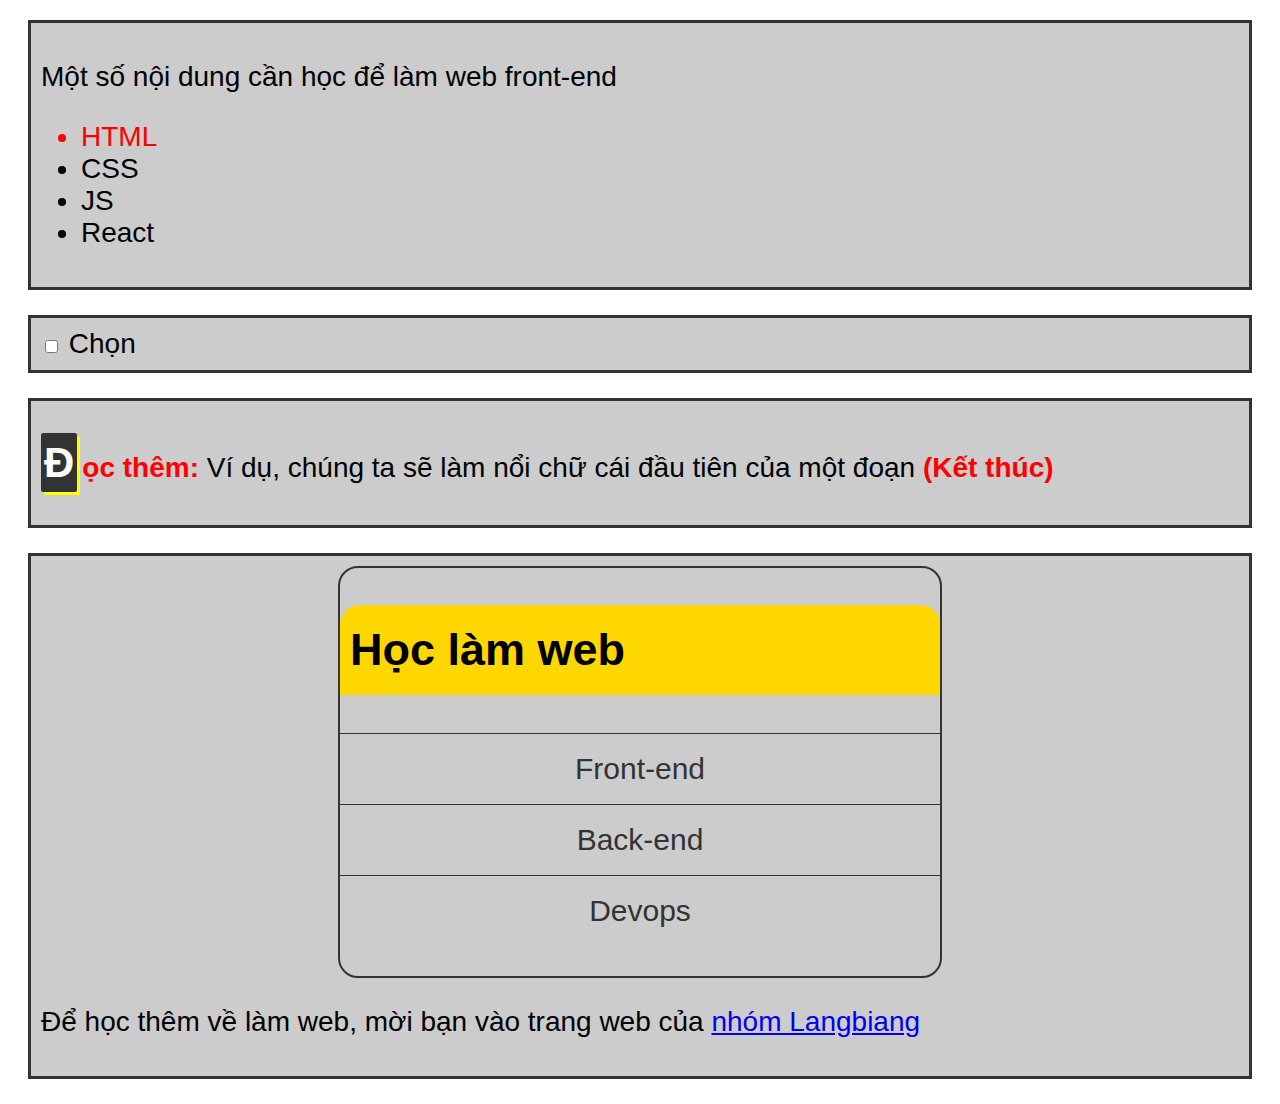
<file: BAI11/index.html>
<!DOCTYPE html>
<html lang="en">
<head>
    <meta charset="UTF-8">
    <meta name="viewport" content="width=device-width, initial-scale=1.0">
    <link rel="stylesheet" href="main.css">
    <title>Document</title>
</head>
<body>
    <div class="main">
        <div class="content">
            <div class="layout phan1">
                <p>Một số nội dung cần học để làm web front-end</p>
                <ul>
                    <li>HTML</li>
                    <li>CSS</li>
                    <li>JS</li>
                    <li>React</li>
                </ul>
            </div>
            <div class="layout phan2">
                <div>
                    <input type="checkbox" name="my-checkbox" id="opt-in">
                    <label for="opt-in">Chọn</label>
                </div>
            </div>
            <div class="layout phan3">
                <p>Ví dụ, chúng ta sẽ làm nổi chữ cái đầu tiên của một đoạn </p>
            </div>
            <div class="layout phan4">
                <nav>
                    <h2>Học làm web</h2>
                    <ul>
                        <li><a href="frontend.html">Front-end</a></li>
                        <li><a href="backend.html">Back-end</a></li>
                        <li><a href="devops.html">Devops</a></li>
                    </ul>
                </nav>
                <p>Để học thêm về làm web, mời bạn vào trang web của <a href="https://legiacong.blogspot.com">nhóm Langbiang</a></p>
            </div>
        </div>
    </div>
</body>
</html>
</file>
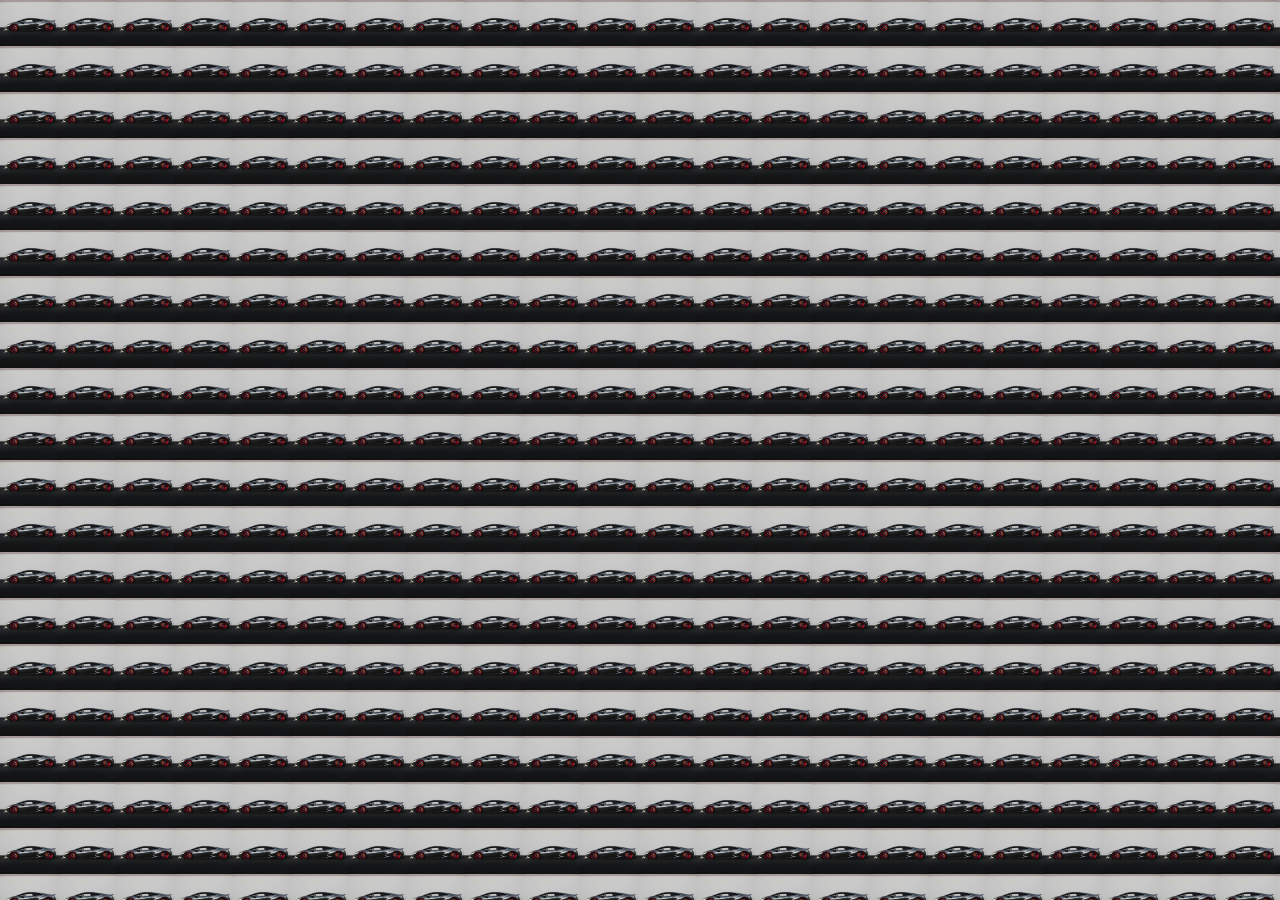
<file: BAI12-13/index.html>
<!DOCTYPE html>
<html lang="en">
<head>
    <meta charset="UTF-8">
    <meta name="viewport" content="width=device-width, initial-scale=1.0">
    <link rel="stylesheet" href="main.css">
    <title>Document</title>
</head>
<body>
    
</body>
</html>
</file>
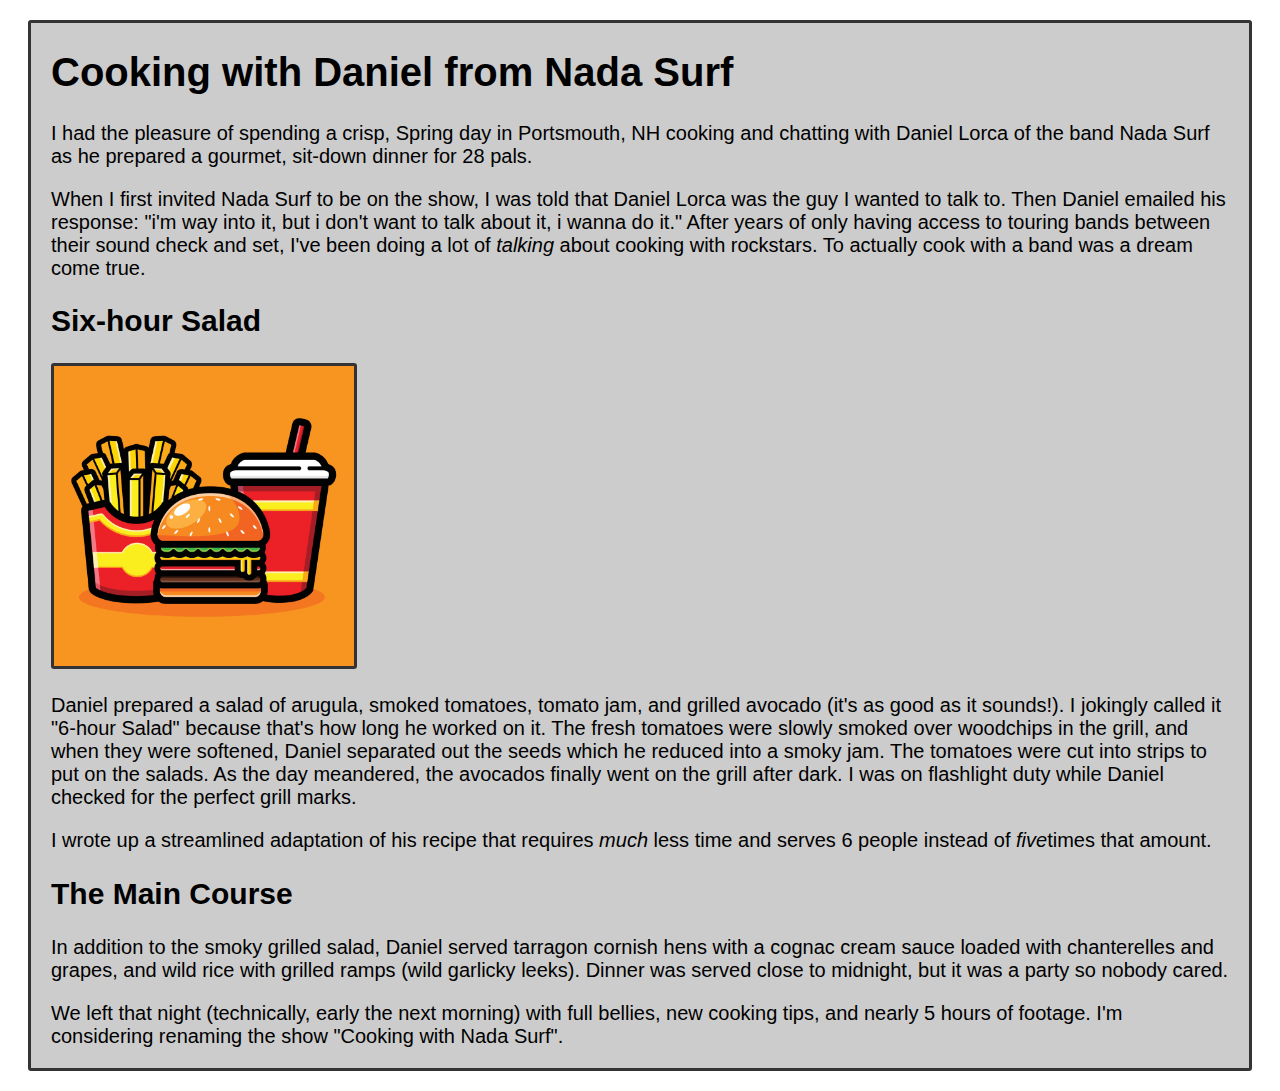
<file: BAI3/index.html>
<!DOCTYPE html>
<html lang="en">
<head>
    <meta charset="UTF-8">
    <meta name="viewport" content="width=device-width, initial-scale=1.0">
    <link rel="stylesheet" href="main.css">
    <!-- <link rel="stylesheet" href="https://cdnjs.cloudflare.com/ajax/libs/meyer-reset/2.0/reset.min.css"> -->
    <link rel="stylesheet" href="https://cdnjs.cloudflare.com/ajax/libs/font-awesome/6.6.0/css/all.min.css">
    <title>Document</title>
</head>
<body>
    <div class="main">
        <div class="bt">
            <h1>Cooking with Daniel from Nada Surf</h1>
        <p>I had the pleasure of spending a crisp, Spring day in Portsmouth, NH cooking and chatting with Daniel Lorca of
            the band Nada Surf as he prepared a gourmet, sit-down dinner for 28 pals.</p>
        <p>When I first invited Nada Surf to be on the show, I was told that Daniel Lorca was the guy I wanted to talk to.
            Then Daniel emailed his response: "i'm way into it, but i don't want to talk about it, i wanna do it." After
            years of only having access to touring bands between their sound check and set, I've been doing a lot of
            <em>talking</em> about cooking with rockstars. To actually cook with a band was a dream come true.
        </p>
        <h2>Six-hour Salad</h2>
        <p><img class="img" src="./img/chip.jpg" alt="Smoked tomato salads on plates"></p>
        <p>Daniel prepared a salad of arugula, smoked tomatoes, tomato jam, and grilled avocado (it's as good as it
            sounds!). I jokingly called it "6-hour Salad" because that's how long he worked on it. The fresh tomatoes were
            slowly smoked over woodchips in the grill, and when they were softened, Daniel separated out the seeds which he
            reduced into a smoky jam. The tomatoes were cut into strips to put on the salads. As the day meandered, the
            avocados finally went on the grill after dark. I was on flashlight duty while Daniel checked for the perfect
            grill marks.</p>
        <p>I wrote up a streamlined adaptation of his recipe that requires <em>much</em> less time and serves 6 people
            instead of <em>five</em>times that amount.</p>
        <h2>The Main Course</h2>
        <p>In addition to the smoky grilled salad, Daniel served tarragon cornish hens with a cognac cream sauce loaded with
            chanterelles and grapes, and wild rice with grilled ramps (wild garlicky leeks). Dinner was served close to
            midnight, but it was a party so nobody cared.</p>
        <p>We left that night (technically, early the next morning) with full bellies, new cooking tips, and nearly 5 hours
            of footage. I'm considering renaming the show "Cooking with Nada Surf". </p>
        </div>
    </div>
</body>
</html>
</file>
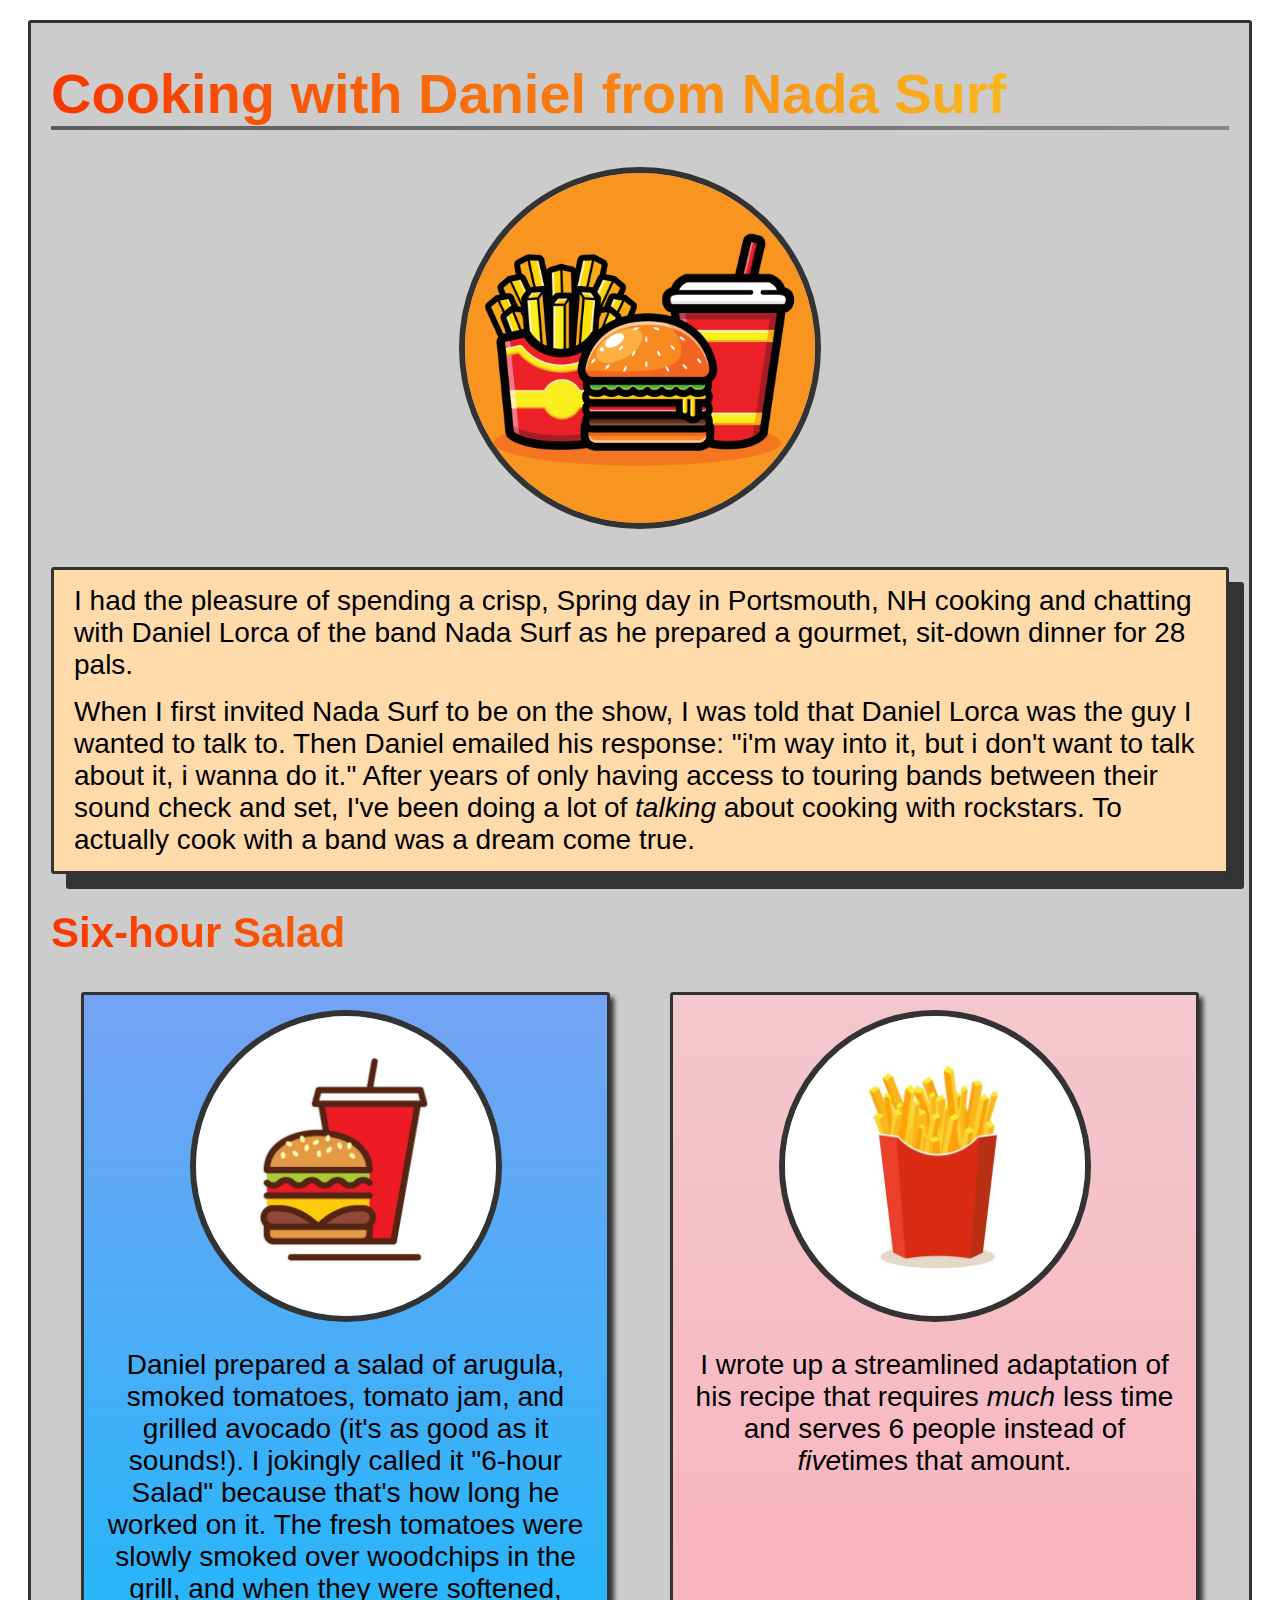
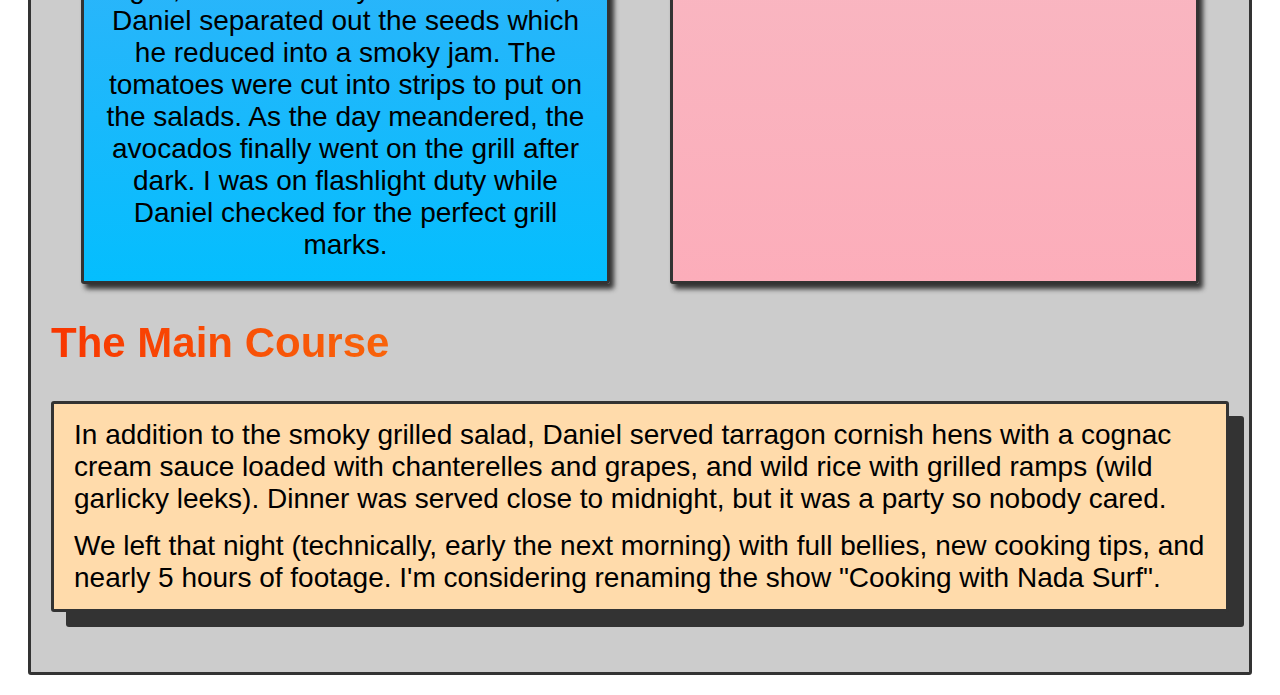
<file: BAI4/index.html>
<!DOCTYPE html>
<html lang="en">
<head>
    <meta charset="UTF-8">
    <meta name="viewport" content="width=device-width, initial-scale=1.0">
    <link rel="stylesheet" href="main.css">
    <!-- <link rel="stylesheet" href="https://cdnjs.cloudflare.com/ajax/libs/meyer-reset/2.0/reset.min.css"> -->
    <link rel="stylesheet" href="https://cdnjs.cloudflare.com/ajax/libs/font-awesome/6.6.0/css/all.min.css">
    <title>Document</title>
</head>
<body>
    <div class="main">
        <div class="bt">
            <h1>Cooking with Daniel from Nada Surf</h1>
            <div class="main-img">
                <div class="img-box">
                    <p><img class="img" src="./img/chip.jpg" alt="Smoked tomato salads on plates"></p>
                </div>
            </div>
            <div class="message-1">
                <p>I had the pleasure of spending a crisp, Spring day in Portsmouth, NH cooking and chatting with Daniel Lorca of
                    the band Nada Surf as he prepared a gourmet, sit-down dinner for 28 pals.</p>
                <p>When I first invited Nada Surf to be on the show, I was told that Daniel Lorca was the guy I wanted to talk to.
                    Then Daniel emailed his response: "i'm way into it, but i don't want to talk about it, i wanna do it." After
                    years of only having access to touring bands between their sound check and set, I've been doing a lot of
                    <em>talking</em> about cooking with rockstars. To actually cook with a band was a dream come true.
                </p>
            </div>
            <h2>Six-hour Salad</h2>
            <div class="sec2">
                <div class="sec2-item">
                    <img class="img-item" src="./img/img1.jpg" alt="">
                    <p>Daniel prepared a salad of arugula, smoked tomatoes, tomato jam, and grilled avocado   (it's as good as it
                        sounds!). I jokingly called it "6-hour Salad" because that's how long he worked on it. The fresh tomatoes were
                        slowly smoked over woodchips in the grill, and when they were softened, Daniel separated out the seeds which he
                        reduced into a smoky jam. The tomatoes were cut into strips to put on the salads. As the day meandered, the
                        avocados finally went on the grill after dark. I was on flashlight duty while Daniel checked for the perfect
                        grill marks.</p>
                </div>
                <div class="sec2-item">
                    <img class="img-item" src="./img/img2.jpg" alt="">
                    <p>I wrote up a streamlined adaptation of his recipe that requires <em>much</em> less time and serves 6 people
                        instead of <em>five</em>times that amount.</p>
                </div>
            </div>
            <h2>The Main Course</h2>
            <div class="message-1">
                <p>In addition to the smoky grilled salad, Daniel served tarragon cornish hens with a cognac cream sauce loaded with
                    chanterelles and grapes, and wild rice with grilled ramps (wild garlicky leeks). Dinner was served close to
                    midnight, but it was a party so nobody cared.</p>
                <p>We left that night (technically, early the next morning) with full bellies, new cooking tips, and nearly 5 hours
                    of footage. I'm considering renaming the show "Cooking with Nada Surf". </p>
            </div>
            </div>
    </div>
    <div class="footer">

    </div>
</body>
</html>
</file>
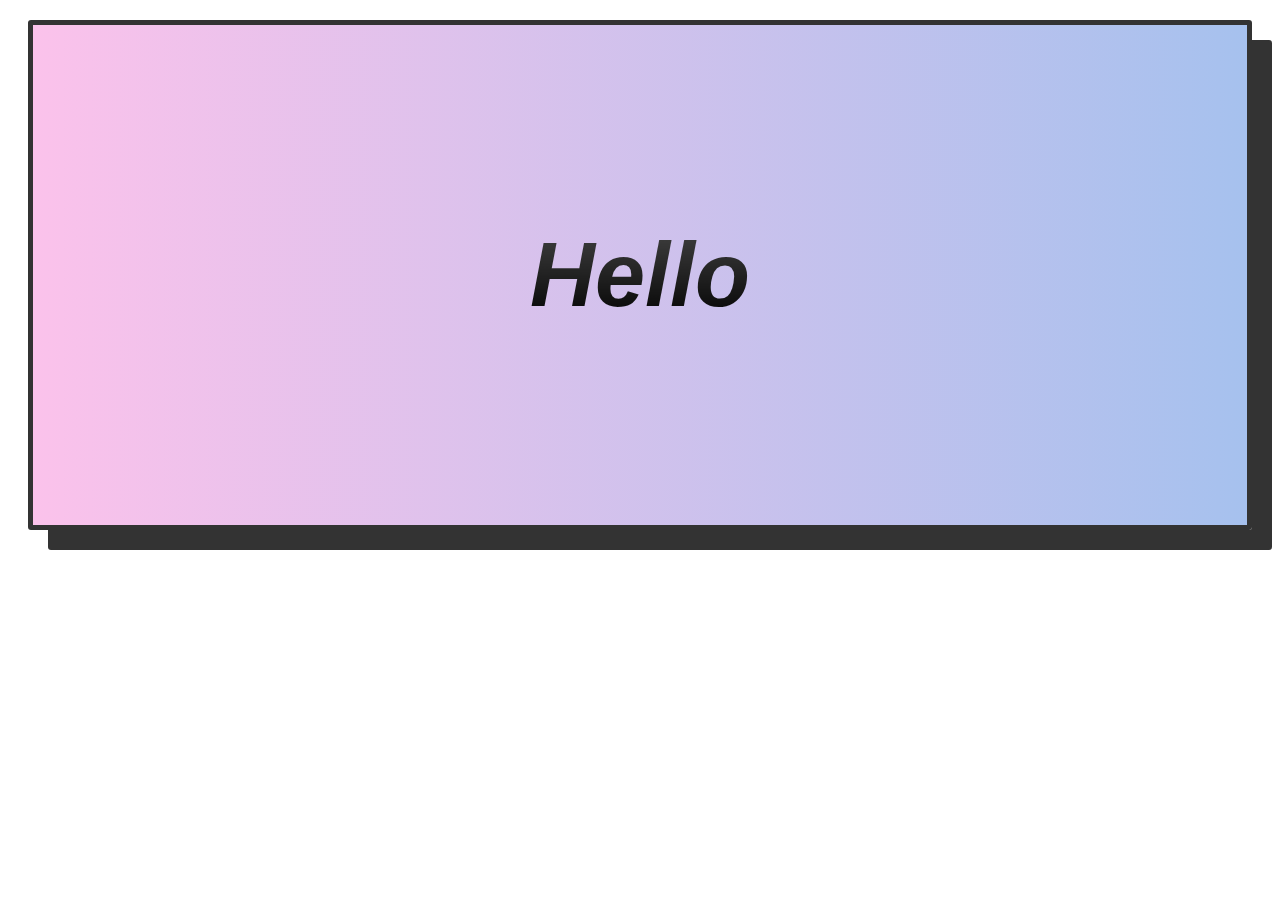
<file: BAI5/index.html>
<!DOCTYPE html>
<html lang="en">
<head>
    <meta charset="UTF-8">
    <meta name="viewport" content="width=device-width, initial-scale=1.0">
    <link rel="stylesheet" href="https://cdnjs.cloudflare.com/ajax/libs/font-awesome/6.6.0/css/all.min.css">
    <link rel="stylesheet" href="main.css">
    <title>Document</title>
</head>
<body>
    <div class="main">
        <div class="content">
            <div class="msg">Hello</div>
        </div>
    </div>
</body>
</html>
</file>
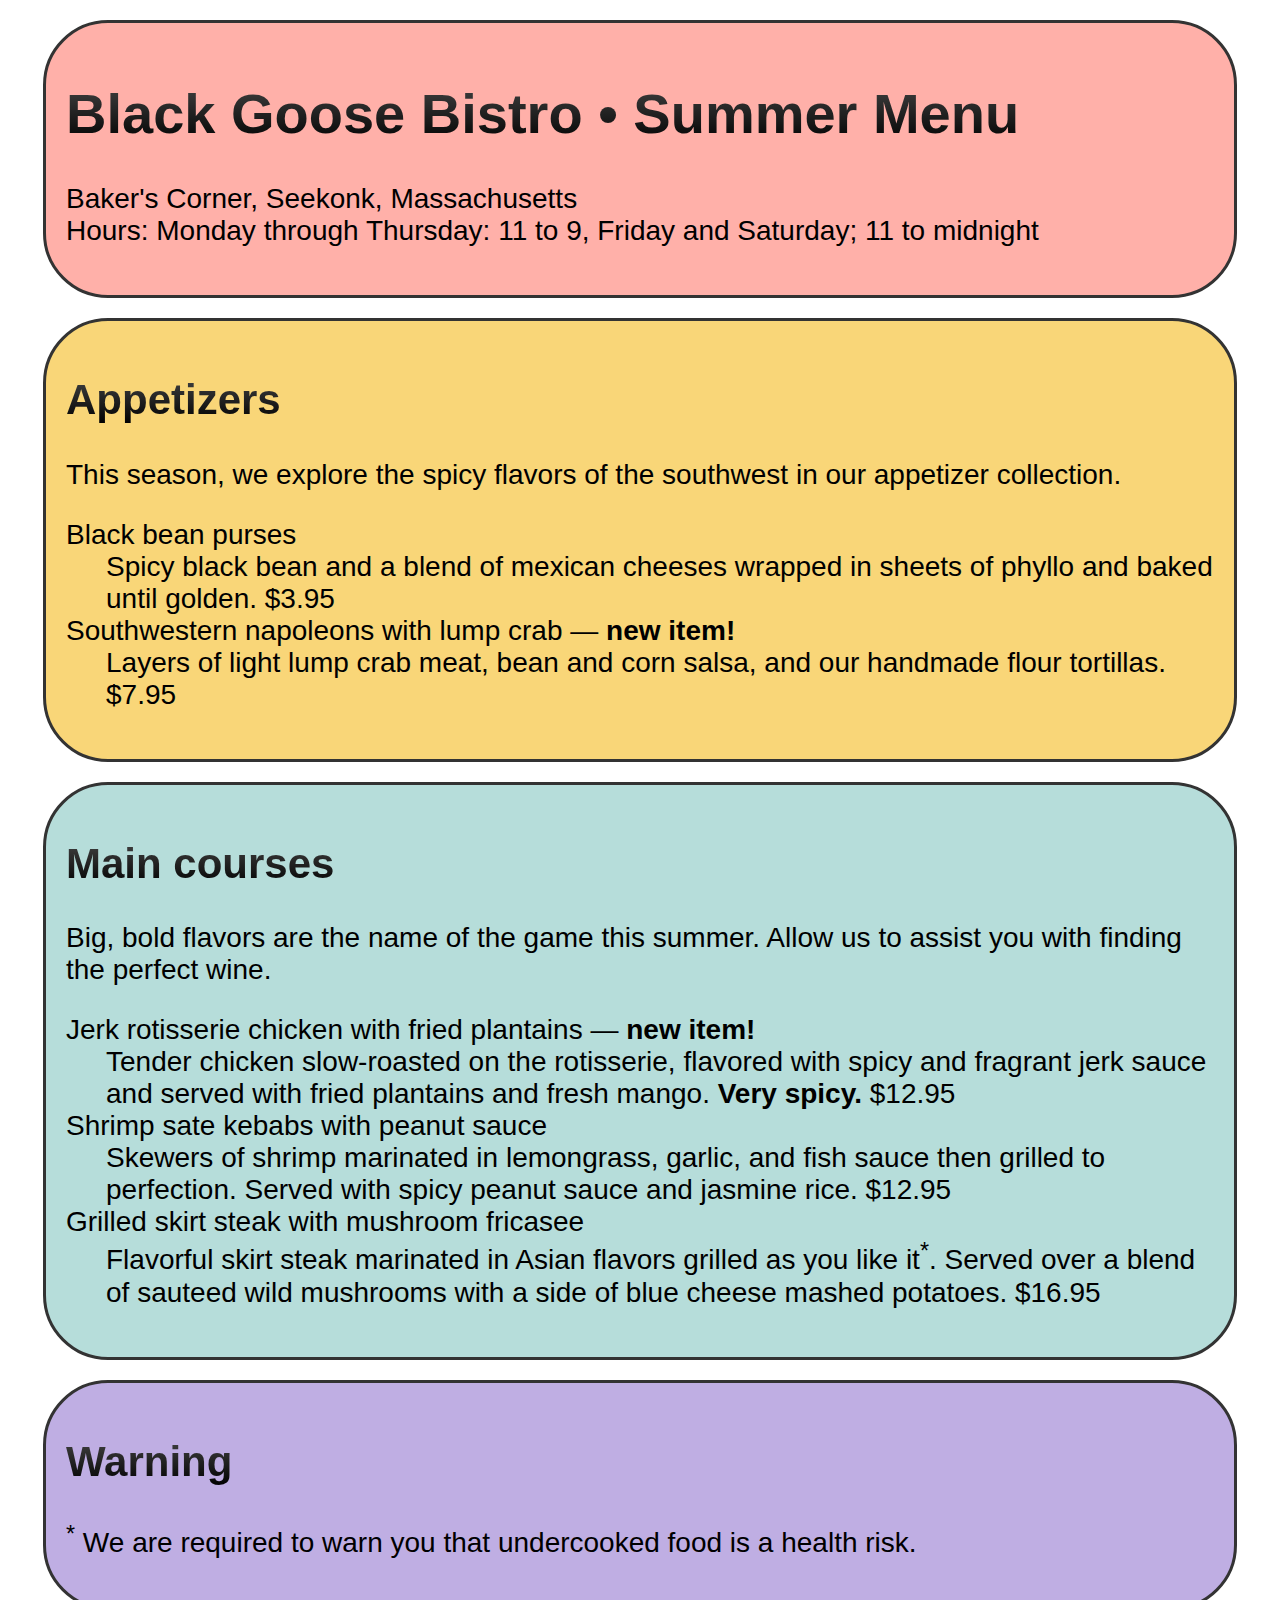
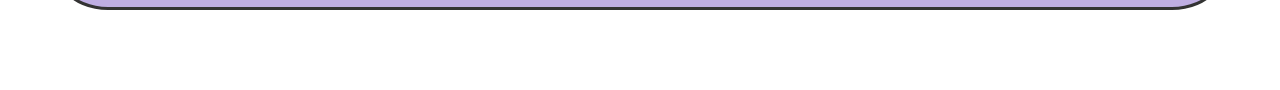
<file: BAI6/index.html>
<!DOCTYPE html>
<html lang="en">
<head>
    <meta charset="UTF-8">
    <meta name="viewport" content="width=device-width, initial-scale=1.0">
    <link rel="stylesheet" href="main.css">
    <title>Document</title>
</head>
<body>
    <div class="main">  
        <div class="content">
            <div class="info">
                <h1>Black Goose Bistro &bull; Summer Menu</h1>
                <p>Baker's Corner, Seekonk, Massachusetts<br>
                    <span class="label">Hours: Monday through Thursday:</span> 11 to 9, <span class="label">Friday and
                        Saturday;</span> 11 to midnight
                </p>
            </div>
            <div class="appetizers">
                <h2>Appetizers</h2>
                <p>This season, we explore the spicy flavors of the southwest in our appetizer collection.</p>
                <dl>
                    <dt>Black bean purses</dt>
                    <dd>Spicy black bean and a blend of mexican cheeses wrapped in sheets of phyllo and baked until golden. <span
                            class="price">$3.95</span></dd>
                    <dt class="newitem">Southwestern napoleons with lump crab &mdash; <strong>new item!</strong></dt>
                    <dd>Layers of light lump crab meat, bean and corn salsa, and our handmade flour tortillas. <span
                            class="price">$7.95</span></dd>
                </dl>
            </div>
            <div class="entrees">
                <h2>Main courses</h2>
                <p>Big, bold flavors are the name of the game this summer. Allow us to assist you with finding the perfect wine.</p>
                <dl>
                    <dt class="newitem">Jerk rotisserie chicken with fried plantains &mdash; <strong>new item!</strong></dt>
                    <dd>Tender chicken slow-roasted on the rotisserie, flavored with spicy and fragrant jerk sauce and served with
                        fried plantains and fresh mango. <strong>Very spicy.</strong> <span class="price">$12.95</span></dd>
                    <dt>Shrimp sate kebabs with peanut sauce</dt>
                    <dd>Skewers of shrimp marinated in lemongrass, garlic, and fish sauce then grilled to perfection. Served with
                        spicy peanut sauce and jasmine rice. <span class="price">$12.95</span></dd>
                    <dt>Grilled skirt steak with mushroom fricasee</dt>
                    <dd>Flavorful skirt steak marinated in Asian flavors grilled as you like it<sup>*</sup>. Served over a blend of
                        sauteed wild mushrooms with a side of blue cheese mashed potatoes. <span class="price">$16.95</span></dd>
                </dl>
            </div>
            <div class="warning">
                <h2>Warning</h2>
                <p><sup>*</sup> We are required to warn you that undercooked food is a health risk.</p>
            </div>
        </div>
    </div>
</body>
</html>
</file>
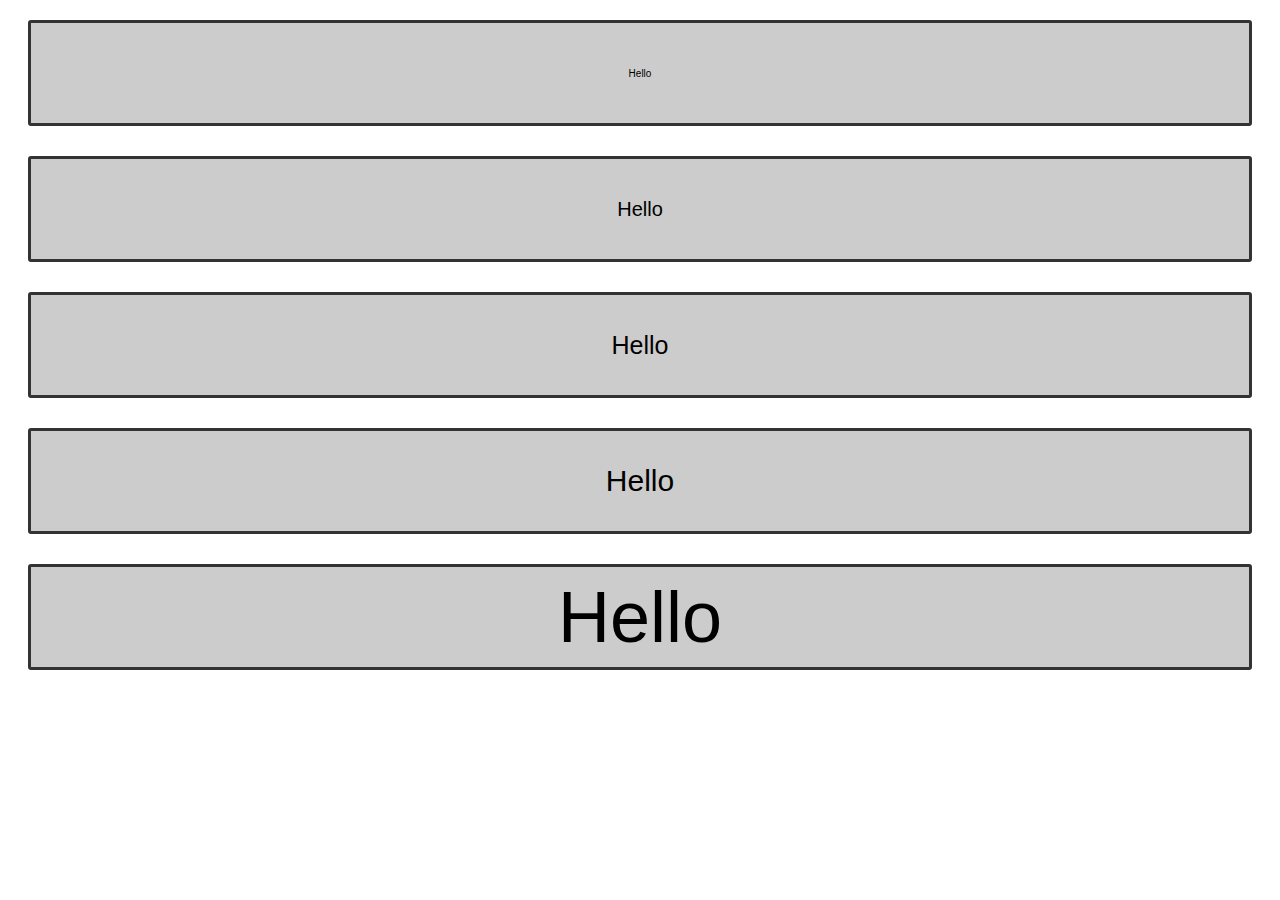
<file: BAI7/index.html>
<!DOCTYPE html>
<html lang="en">
<head>
    <meta charset="UTF-8">
    <meta name="viewport" content="width=device-width, initial-scale=1.0">
    <link rel="stylesheet" href="main.css">
    <title>Document</title>
</head>
<body>
    <div class="main">
        <div class="layout phan1">
            <div class="text">
                Hello
            </div>
        </div>
        <div class="layout phan1">
            <div class="text1">
                Hello
            </div>
        </div>
        <div class="layout phan1">
            <div class="text2">
                Hello
            </div>
        </div>
        <div class="layout phan1">
            <div class="text3">
                Hello
            </div>
        </div>
        <div class="layout phan1">
            <div class="text4">
                Hello
            </div>
        </div>
    </div>
</body>
</html>
</file>
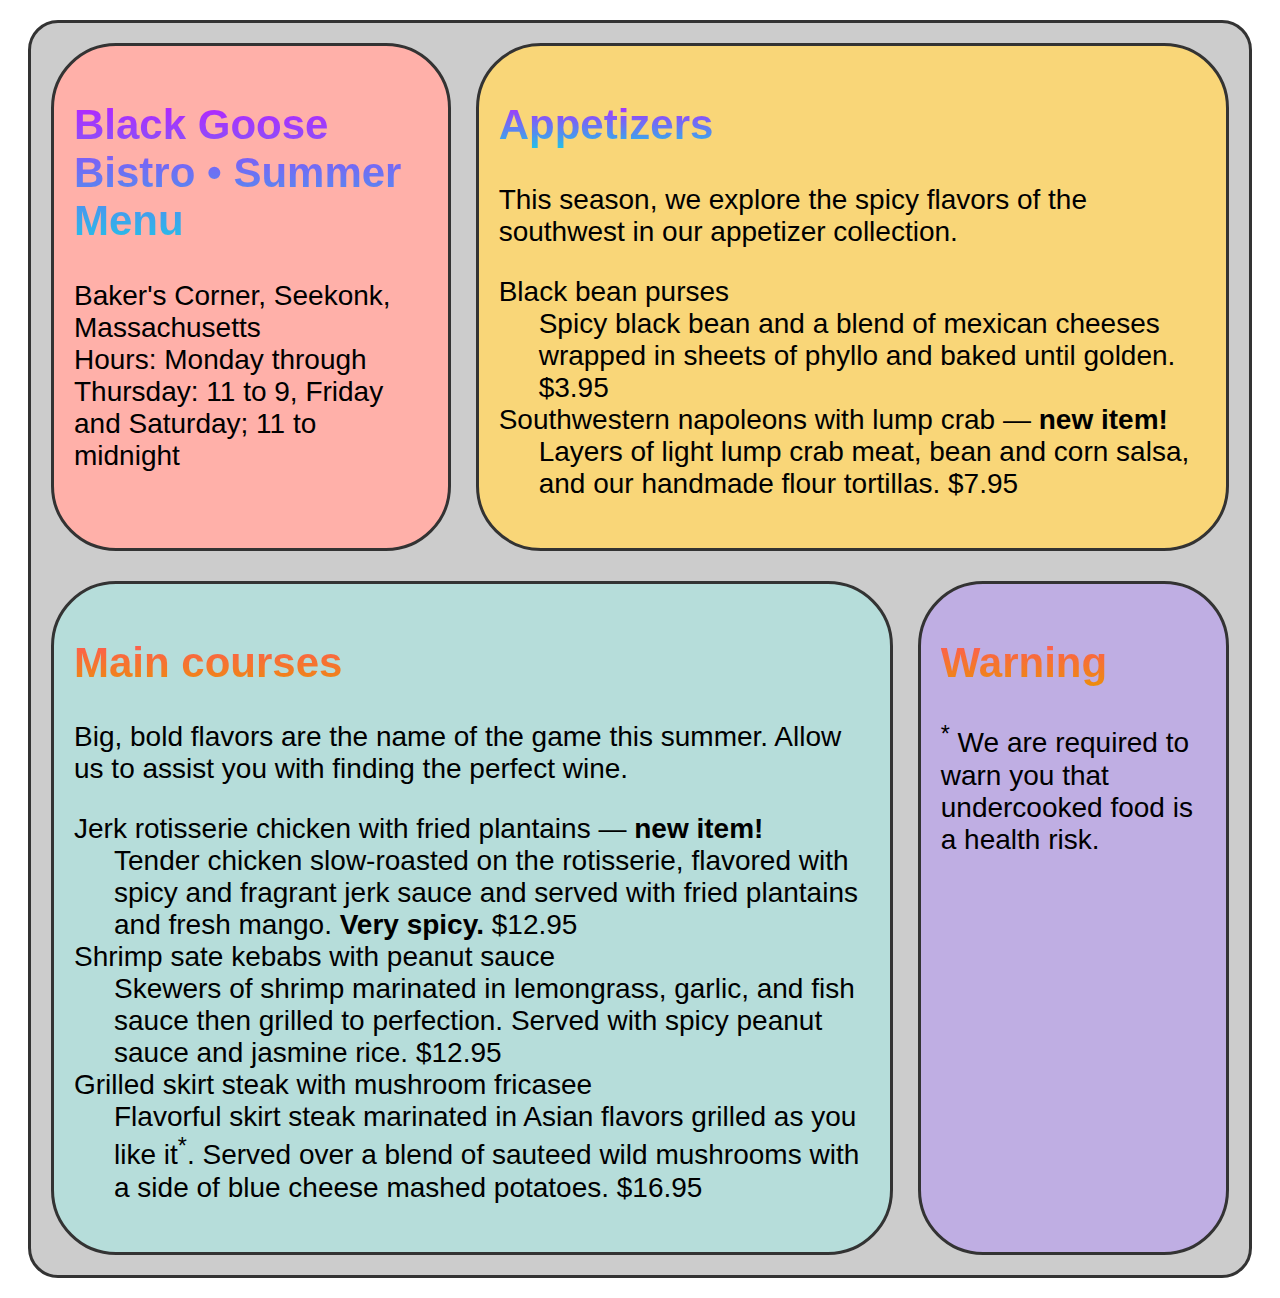
<file: BAI8-10/index.html>
<!DOCTYPE html>
<html lang="en">
<head>
    <meta charset="UTF-8">
    <meta name="viewport" content="width=device-width, initial-scale=1.0">
    <link rel="stylesheet" href="main.css">
    <title>Document</title>
</head>
<body>
    <div class="main">
        <div class="content">
            <div class="part1">
                <div class="info">
                    <h2>Black Goose Bistro &bull; Summer Menu</h2>
                    <p>Baker's Corner, Seekonk, Massachusetts<br>
                        <span class="label">Hours: Monday through Thursday:</span> 11 to 9, <span class="label">Friday and
                            Saturday;</span> 11 to midnight
                    </p>
                </div>
                <div class="appetizers">
                    <h2>Appetizers</h2>
                    <p>This season, we explore the spicy flavors of the southwest in our appetizer collection.</p>
                    <dl>
                        <dt>Black bean purses</dt>
                        <dd>Spicy black bean and a blend of mexican cheeses wrapped in sheets of phyllo and baked until golden.
                            <span class="price">$3.95</span></dd>
                        <dt class="newitem">Southwestern napoleons with lump crab &mdash; <strong>new item!</strong></dt>
                        <dd>Layers of light lump crab meat, bean and corn salsa, and our handmade flour tortillas. <span
                                class="price">$7.95</span></dd>
                    </dl>
                </div>
            </div>
            <div class="part2">
                <div class="entrees">
                    <h2>Main courses</h2>
                    <p>Big, bold flavors are the name of the game this summer. Allow us to assist you with finding the
                        perfect wine.</p>
                    <dl>
                        <dt class="newitem">Jerk rotisserie chicken with fried plantains &mdash; <strong>new item!</strong>
                        </dt>
                        <dd>Tender chicken slow-roasted on the rotisserie, flavored with spicy and fragrant jerk sauce and
                            served with
                            fried plantains and fresh mango. <strong>Very spicy.</strong> <span class="price">$12.95</span>
                        </dd>
                        <dt>Shrimp sate kebabs with peanut sauce</dt>
                        <dd>Skewers of shrimp marinated in lemongrass, garlic, and fish sauce then grilled to perfection.
                            Served with
                            spicy peanut sauce and jasmine rice. <span class="price">$12.95</span></dd>
                        <dt>Grilled skirt steak with mushroom fricasee</dt>
                        <dd>Flavorful skirt steak marinated in Asian flavors grilled as you like it<sup>*</sup>. Served over
                            a blend of
                            sauteed wild mushrooms with a side of blue cheese mashed potatoes. <span
                                class="price">$16.95</span></dd>
                    </dl>
                </div>
                <div class="warning">
                    <h2>Warning</h2>
                    <p><sup>*</sup> We are required to warn you that undercooked food is a health risk.</p>
                </div>
            </div>
        </div>
    </div>
</body>
</html>
</file>
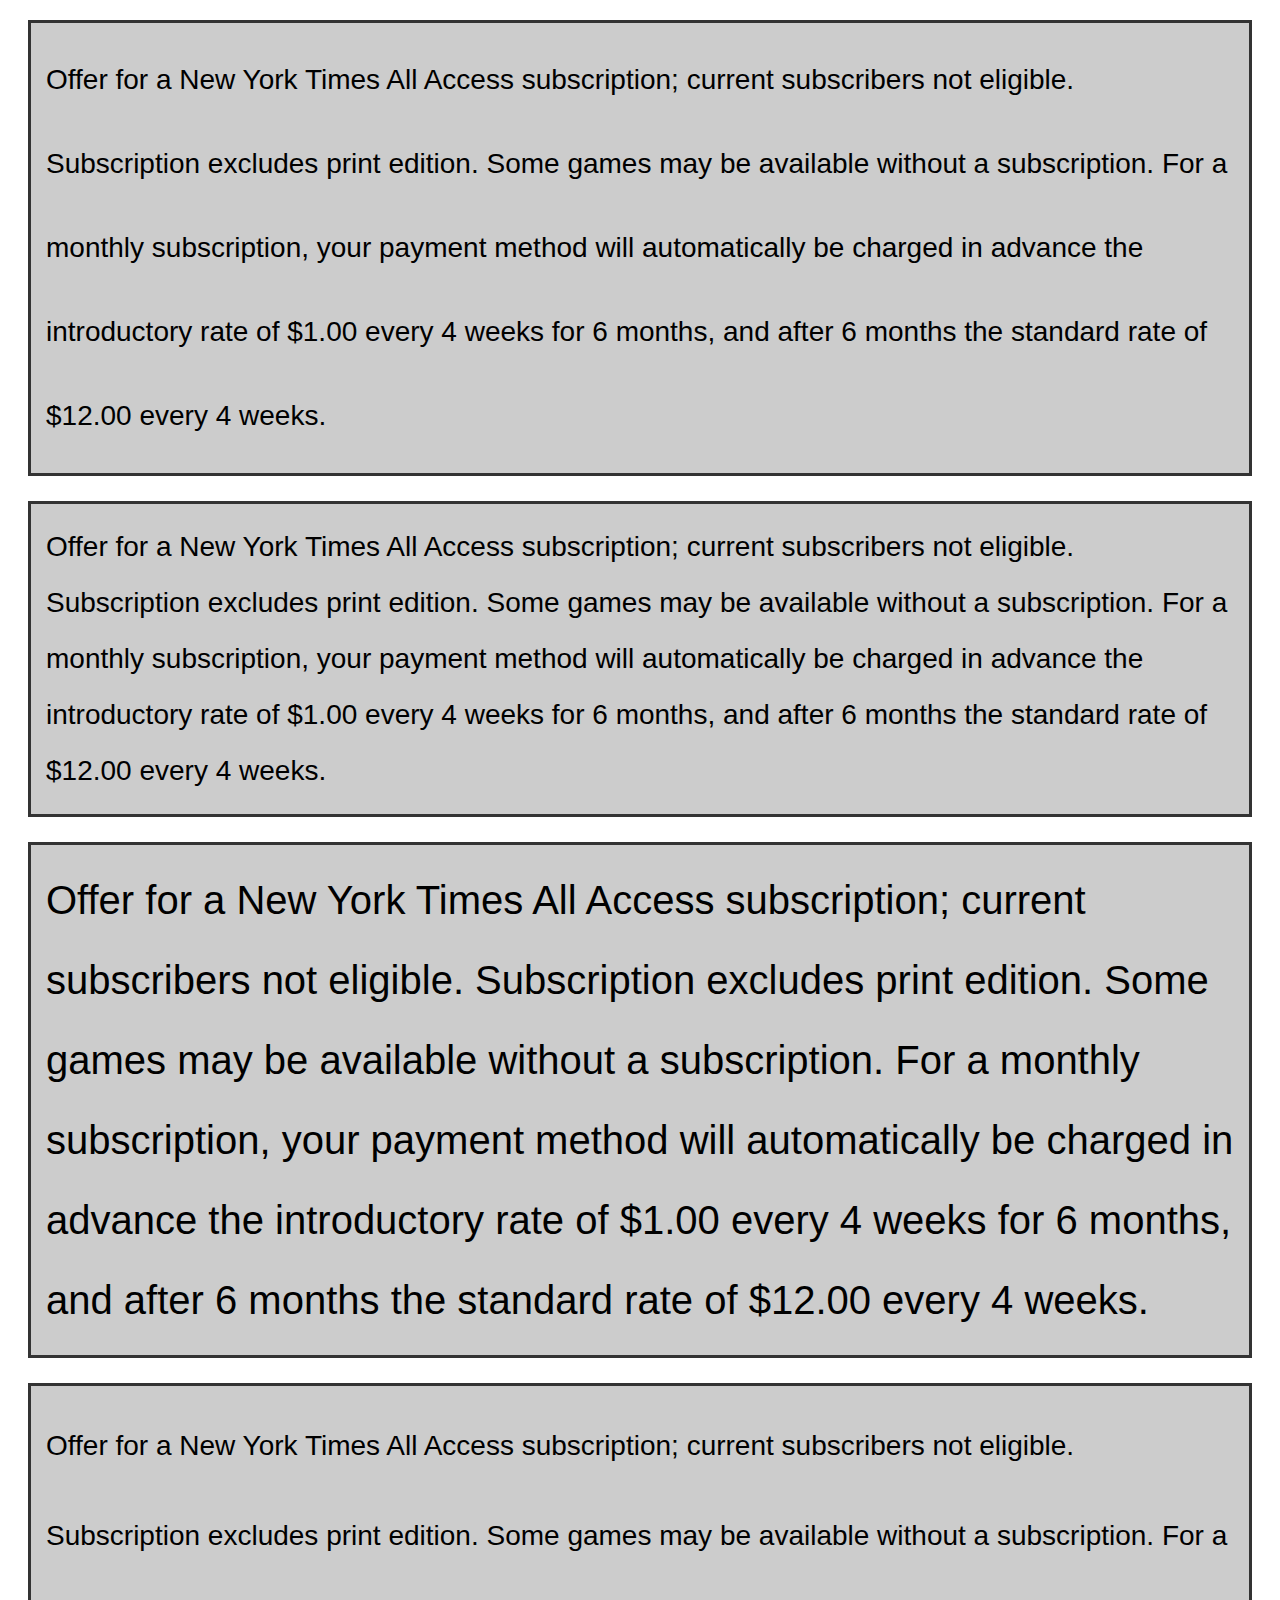
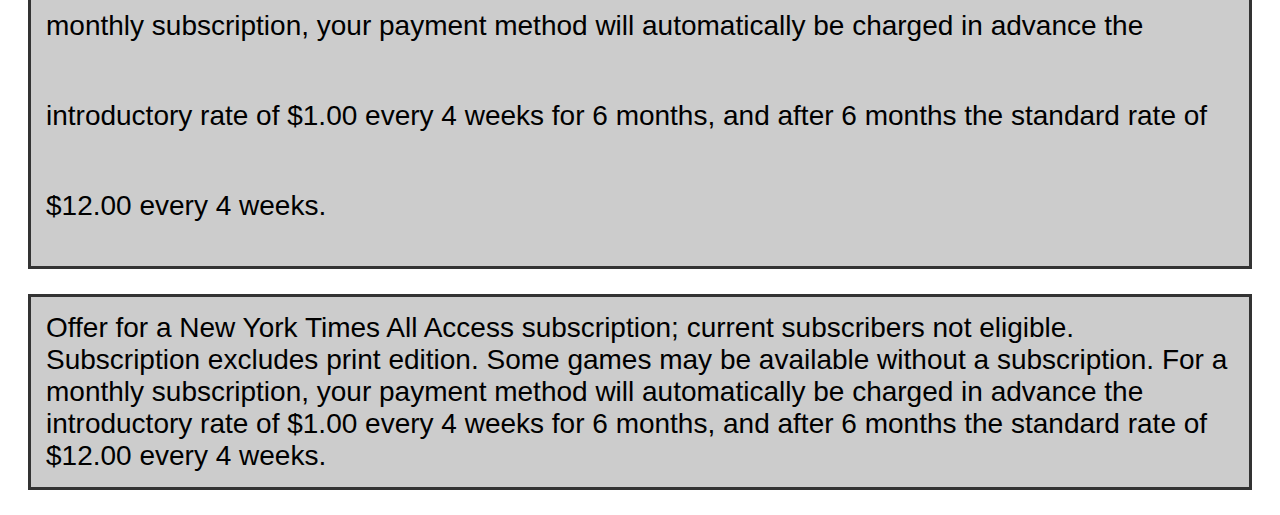
<file: BAI9/index.html>
<!DOCTYPE html>
<html lang="en">
<head>
    <meta charset="UTF-8">
    <meta name="viewport" content="width=device-width, initial-scale=1.0">
    <link rel="stylesheet" href="main.css">
    <title>Document</title>
</head>
<body>
    <div class="main">
        <div class="content">
            <div class="layout part1">
                <p class="para">Offer for a New York Times All Access subscription; current subscribers not eligible. Subscription excludes print edition. Some games may be available without a subscription. For a monthly subscription, your payment method will automatically be charged in advance the introductory rate of $1.00 every 4 weeks for 6 months, and after 6 months the standard rate of $12.00 every 4 weeks.</p>
            </div>
            <div class="layout part2">
                <p class="para">Offer for a New York Times All Access subscription; current subscribers not eligible. Subscription excludes print edition. Some games may be available without a subscription. For a monthly subscription, your payment method will automatically be charged in advance the introductory rate of $1.00 every 4 weeks for 6 months, and after 6 months the standard rate of $12.00 every 4 weeks.</p>
            </div>
            <div class="layout part3">
                <p class="para">Offer for a New York Times All Access subscription; current subscribers not eligible. Subscription excludes print edition. Some games may be available without a subscription. For a monthly subscription, your payment method will automatically be charged in advance the introductory rate of $1.00 every 4 weeks for 6 months, and after 6 months the standard rate of $12.00 every 4 weeks.</p>
            </div>
            <div class="layout part4">
                <p class="para">Offer for a New York Times All Access subscription; current subscribers not eligible. Subscription excludes print edition. Some games may be available without a subscription. For a monthly subscription, your payment method will automatically be charged in advance the introductory rate of $1.00 every 4 weeks for 6 months, and after 6 months the standard rate of $12.00 every 4 weeks.</p>
            </div>
            <div class="layout part5">
                <p class="para">Offer for a New York Times All Access subscription; current subscribers not eligible. Subscription excludes print edition. Some games may be available without a subscription. For a monthly subscription, your payment method will automatically be charged in advance the introductory rate of $1.00 every 4 weeks for 6 months, and after 6 months the standard rate of $12.00 every 4 weeks.</p>
            </div>
        </div>
    </div>
</body>
</html>
</file>
<file: BAI11/main.css>
html {
    font-size: 62.5%;
    font-family: sans-serif;
    box-sizing: border-box;
}
.main {
    margin: 20px;
    font-size: 2.8rem;
    font-weight: 500;
    /* background-color: #ccc; */
    /* border: 3.5px solid #333; */
    border-radius: 3px;
    /* padding-bottom: 40px; */
}
.layout {
    background-color: #ccc;
    border: 3.5px solid #333;
    margin-bottom: 25px;
    padding: 10px;
}
li:first-child { color: red; }
input:checked + label {
    color: red;
}
input[type="checkbox"]:checked {
    box-shadow: 0 0 0 3px hotpink;
}
.phan3 p::first-letter {
    color: white;
    background-color: #333;
    border-radius: 2px;
    font-size: 150%;
    box-shadow: 3px 3px 0 yellow;
    padding: 6px 3px;
    margin-right: 5px;
}
.phan3 p::before {
    content: "Đọc thêm: ";
    color: red;
    font-weight: bold;
}
.phan3 p::after {
    content: "(Kết thúc)";
    color: red;
    font-weight: bold;
}
@import url('https://fonts.googleapis.com/css2?family=Roboto:ital,wght@0,400;0,500;1,400&display=swap');
nav {
    border: 2px solid #333;
    border-radius: 2rem;
    max-width: 600px;
    margin: 0 auto 1rem;
    font-size: 3rem;
    line-height: 7rem;
}
.phan4 h2 {
    padding: 1rem;
    background-color: gold;
    border-radius: 2rem 2rem 0 0;
}
.phan4 ul {
    list-style-type: none;
    padding-left: 0;
}
.phan4 li {
    border-top: 1px solid #333;
    text-align: center;
}
.phan4 li a {
    display: block;
}
.phan4 li a,
.phan4 li a:visited {
    text-decoration: none;
    color: #333;
}
.phan4 li a:hover,
.phan4 li a:focus {
    background: #333;
    color: whitesmoke;
    cursor: pointer;
}
.phan4 li:last-child a{
    border-radius: 0 0 2rem 2rem;
}
</file>
<file: BAI12-13/main.css>
html {
    font-size: 62.5%;
    font-family: sans-serif;
    box-sizing: border-box;
}
body {
    height: 30px;
    background-image: url(./img/pexels-lynxexotics-3802510.jpg);
    background-size: contain;
}
</file>
<file: BAI3/main.css>
html {
    font-size: 62.5%;
    font-family: sans-serif
}
.main {
    margin: 20px;
    font-size: 2rem;
    background-color: #ccc;
    border: 3.5px solid #333;
    border-radius: 3px;
}
.img {
    height: 300px;
    border: 3.5px solid #333;
    border-radius: 3px;
}
.bt {
    margin: 20px;
}
.bt h1 {
    
}
</file>
<file: BAI4/main.css>
html {
    font-size: 62.5%;
    font-family: sans-serif
}
.main {
    margin: 20px;
    font-size: 2.8rem;
    background-color: #ccc;
    border: 3.5px solid #333;
    border-radius: 3px;
    padding-bottom: 40px;
}
.img {
    height: 350px;
    border: 6px solid #333;
    border-radius: 50%;
    /* box-shadow: 100px 0 0 #727171; */
    /* position: absolute;  */
    
}
.main-img {
    /* background: linear-gradient(#7c7c7c, #616161); */
    /* width: 500px; */
}
.img-box {
    /* position: relative; */
    text-align: center;
    height: 400px;
}
.img-item {
    margin-top: 15px;
    height: 300px;
    border: 6px solid #333;
    border-radius: 50%;
}
.bt {
    margin: 20px;
}
h1,h2 {
    background: -webkit-linear-gradient(left,#f83600, #f9d423);
    -webkit-background-clip: text;
    -webkit-text-fill-color: transparent;
}
.message-1 {
    background-color: rgb(255, 219, 171);
    border: 3.5px solid #333;
    border-radius: 3px;
    box-shadow: 15px 15px 0 #333;
}
.message-1 p {
    margin: 15px 20px;
}
.sec2 {
    display: flex;
    text-align: center;
}
.sec2 p {
    margin: 20px;
}
.sec2-item {
    flex: 1;
    margin: 0 30px;
    box-shadow: 4px 5px 5px #333;
}
.sec2-item:first-child {
    background: linear-gradient(#75a3f3, #04befe);
    border-radius: 3px;
    border: 3.5px solid #333;
}
.sec2-item:first-child:hover {
    background: linear-gradient(rgb(117,163,243,0.8), rgb(4,190,254,0.8));
}
.sec2-item:nth-child(2) {
    background: linear-gradient(rgb(243, 199, 206), rgb(252, 173, 186));
    border-radius: 3px;
    border: 3.5px solid #333;
}
h1 {
    border-bottom: 4px solid ;
    border-image-slice: 1;
    border-image-source: linear-gradient(to right bottom, #333, #888787);
}
</file>
<file: BAI5/main.css>
html {
    font-size: 62.5%;
    font-family: Arial, Helvetica, sans-serif;
}
.main {
    margin: 20px;
    position: relative;
}
.content {
    height: 500px;
    background: linear-gradient(to right,#fbc2eb, #a6c1ee);
    border-radius: 3px;
    border: 5px solid #333;
    box-shadow: 20px 20px 0 #333;
    font-size: 9rem;
    font-weight: 600;
    font-style: italic;
    position: relative;
    transition: right linear .6s;
    right: 0;
}
.content:hover{
    background: linear-gradient(#ed6ea0, #ec8c69);
    /* animation: FadeIn ease-in .5s; */

}
.content:hover {
    right: 50px;
}
.msg {
    position: absolute;
    top: 50%;
    left: 50%;
    transform: translate(-50%, -50%);
    background: -webkit-linear-gradient(#434343, black);
    -webkit-background-clip: text;
    -webkit-text-fill-color: transparent;
    
}

@keyframes FadeIn {
    from {
       opacity: 0.6;
    }
    to {
        opacity: 1;
    }
}
</file>
<file: BAI6/main.css>
html {
    font-size: 62.5%;
    font-family: sans-serif
}
.main {
    margin: 20px;
    font-size: 2.8rem;
    font-weight: 500;
    /* background-color: #ccc; */
    /* border: 3.5px solid #333; */
    border-radius: 3px;
    padding-bottom: 40px;
}
.content {
    margin: 15px;
}
.info,.appetizers,.entrees,.warning {
    padding: 20px;
    margin-bottom: 20px;
    border: 3.5px solid #333;
    border-radius: 65px;
}
.info,.appetizers,.entrees,.warning:hover {
    
}
h1,h2 {
    background: -webkit-linear-gradient(#434343, black);
    -webkit-background-clip: text;
    -webkit-text-fill-color: transparent;
}
.info {
    background-color: #ffb0a9;
}
.appetizers {
    background-color: #f9d678;
}
.entrees {
    background-color: #b6ddda;
}
.warning {
    background-color: #bfaee3;
}
</file>
<file: BAI7/main.css>
html {
    font-size: 62.5%;
    font-family: sans-serif
}
.main {
    margin: 20px;
}
.layout {
    /* font-size: 2.8rem;
    font-weight: 500; */
    background-color: #ccc;
    border: 3.5px solid #333;
    border-radius: 3px;
    height: 100px;
    margin-bottom: 30px;
}
.phan1 {
    display: flex;
    justify-content: center;
    align-items: center;
}
.text {
    
}
.text1 {
    font-size: 2rem;
}
.text2 {
    font-size: 2.5em;
}
.text3 {
    font-size: 30px;
}
.text4 {
    font-size: 8vh;
}
</file>
<file: BAI8-10/main.css>
html {
    font-size: 62.5%;
    font-family: sans-serif
}
.main {
    margin: 20px;
    font-size: 2.8rem;
    font-weight: 500;
    background-color: #ccc;
    border: 3.5px solid #333;
    border-radius:30px;
    padding-bottom: 20px;
}
h2 {
    cursor: pointer;
}
.info h2,.appetizers h2 {
    background:-webkit-linear-gradient(#b721ff , #21c3e7);
    -webkit-background-clip: text;
    -webkit-text-fill-color: transparent;
}
.entrees h2,.warning h2 {
    background:-webkit-linear-gradient(#ff5858 , #ec8e0a);
    -webkit-background-clip: text;
    -webkit-text-fill-color: transparent;
}
.info,.appetizers,.entrees,.warning {
    padding: 20px;
    /* margin-bottom: 20px; */
    border: 3.5px solid #333;
    border-radius: 65px;
}
.info {
    background-color: #ffb0a9;
    margin: 0 25px 0 0 ;
    flex: 1;
}
.appetizers {
    background-color: #f9d678;
    flex: 2;
}
.entrees {
    background-color: #b6ddda;
    flex: 3;
}
.warning {
    background-color: #bfaee3;
    flex: 1;
    margin-left: 25px;
}
.content {
    display: flex;
    flex-direction: column;
    margin: 20px 20px 0 20px;
}
.part1 {
    display: flex;
    margin-bottom: 30px;
}
.part2 {
    display: flex;
}
</file>
<file: BAI9/main.css>
html {
    font-size: 62.5%;
    font-family: sans-serif
}
.main {
    margin: 20px;
    font-size: 2.8rem;
    font-weight: 500;
    /* background-color: #ccc; */
    /* border: 3.5px solid #333; */
    border-radius: 3px;
    /* padding-bottom: 40px; */
}
.layout {
    background-color: #ccc;
    border: 3.5px solid #333;
    margin-bottom: 25px;
}
p {
    margin: 15px;
}
.layout:nth-child(1) {
    line-height: 3;
}
.layout:nth-child(2) {
    line-height: 2em;
}
.layout:nth-child(3) {
    font-size: 4rem;
    line-height: 2;
}
.layout:nth-child(4) {
    line-height: 10vh;
}
</file>
